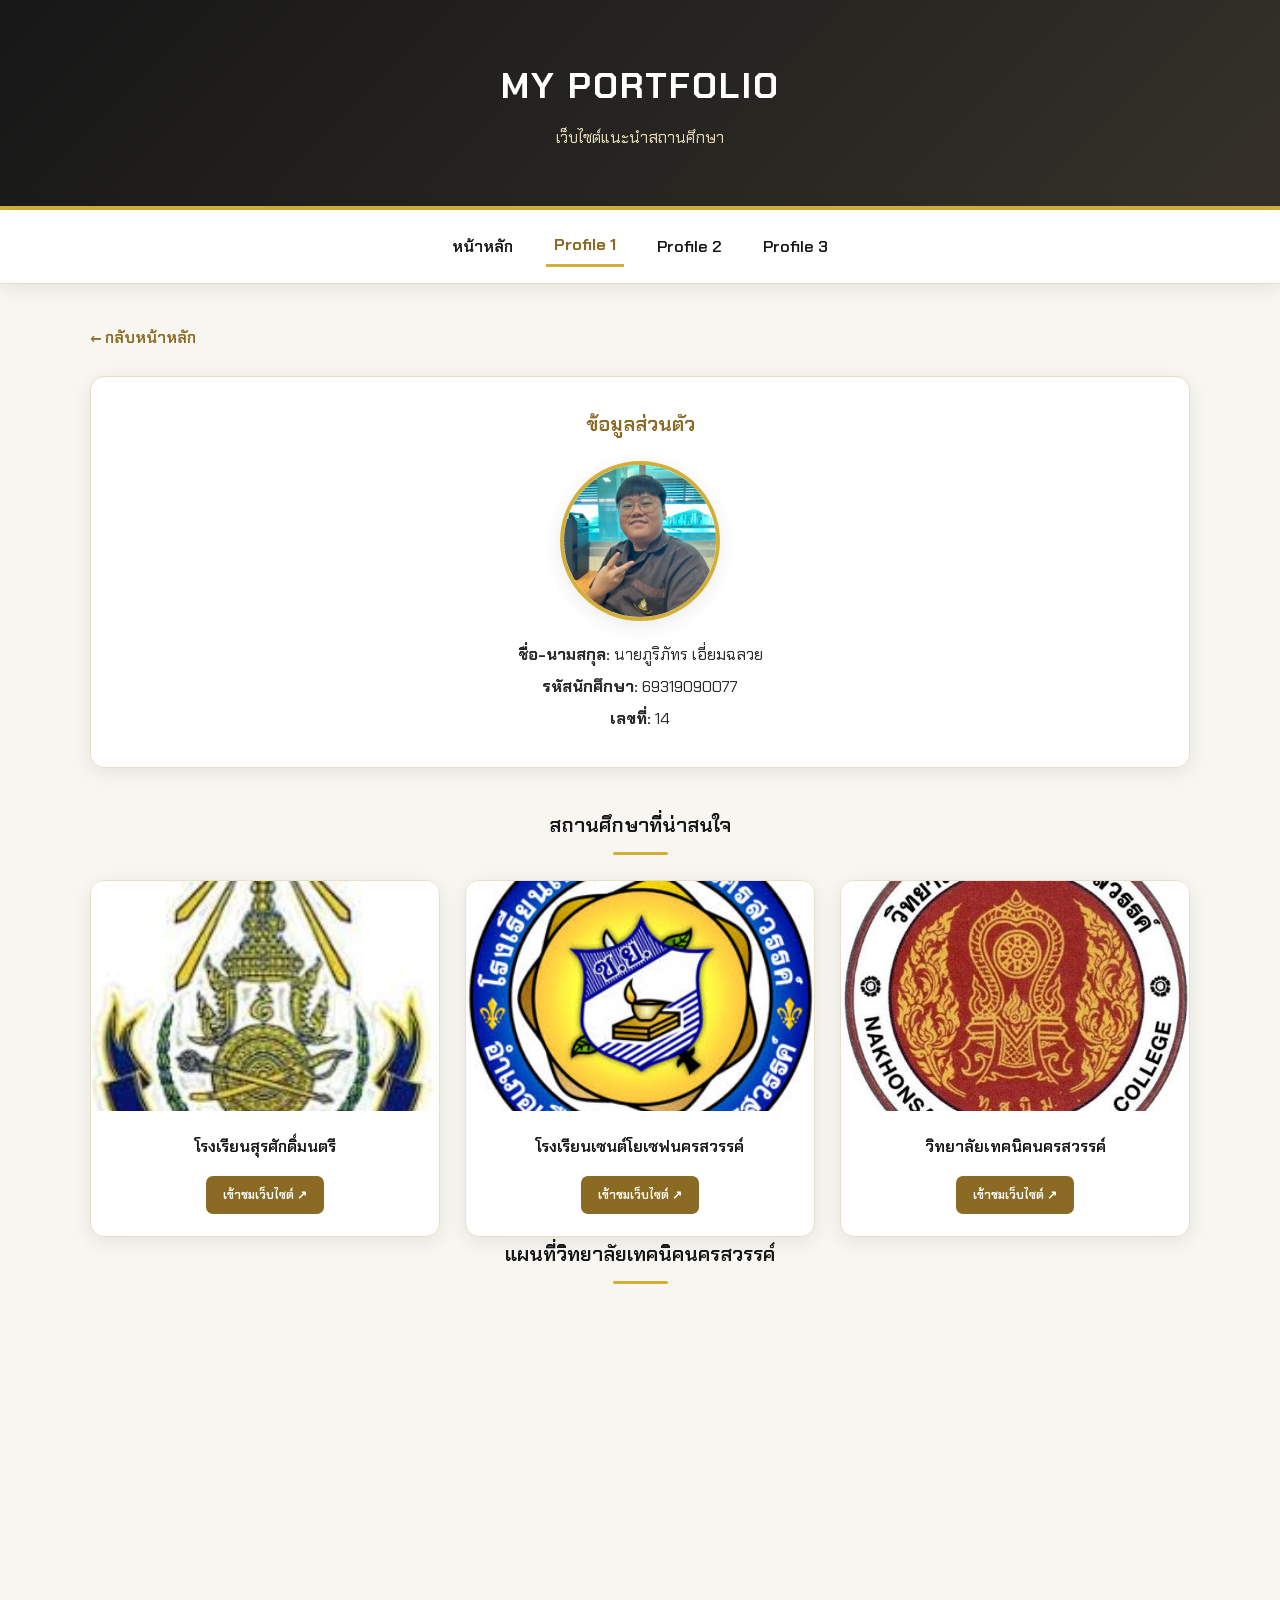
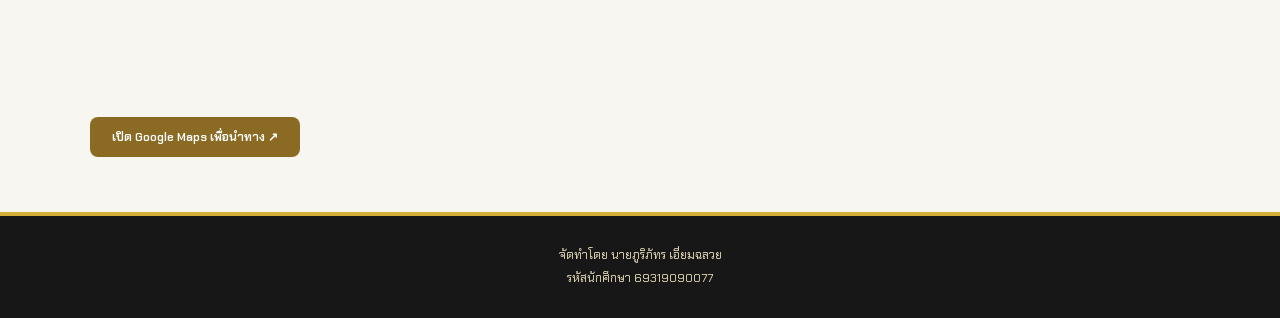
<file: portfolio-1.html>
<!DOCTYPE html>
<html lang="th">
<head>
    <meta charset="UTF-8">
    <meta name="viewport" content="width=device-width, initial-scale=1.0">

    <title>Portfolio | ภูริภัทร</title>

    <!-- Google Fonts: Chakra Petch -->
    <link rel="preconnect" href="https://fonts.googleapis.com">
    <link rel="preconnect" href="https://fonts.gstatic.com" crossorigin>
    <link href="https://fonts.googleapis.com/css2?family=Chakra+Petch:wght@300;400;500;600;700&display=swap" rel="stylesheet">

    <!-- CSS -->
    <link rel="stylesheet" href="style.css">
</head>

<body>

    <header>
        <h1>MY PORTFOLIO</h1>
        <p>เว็บไซต์แนะนำสถานศึกษา</p>
    </header>

    <!-- เมนูหลัก -->
    <nav>
        <a href="index.html">หน้าหลัก</a>
        <a href="portfolio-1.html" class="active">Profile 1</a>
        <a href="portfolio-2.html">Profile 2</a>
        <a href="portfolio-3.html">Profile 3</a>
    </nav>

    <main class="container">

        <a href="index.html" class="back-link">
            ← กลับหน้าหลัก
        </a>

        <section class="profile" id="profile">

            <h2>ข้อมูลส่วนตัว</h2>

            <img
                src="folk1.jpg"
                alt="รูปโปรไฟล์นายภูริภัทร"
                class="profile-img">

            <p><strong>ชื่อ-นามสกุล:</strong>
                นายภูริภัทร เอี่ยมฉลวย</p>

            <p><strong>รหัสนักศึกษา:</strong>
                69319090077</p>

            <p><strong>เลขที่:</strong> 14</p>

        </section>

        <section id="portfolio">

            <h2 class="section-title">
                สถานศึกษาที่น่าสนใจ
            </h2>

            <div class="portfolio">

                <div class="card">
                    <a href="https://www.surasak.ac.th/"
                       target="_blank"
                       rel="noopener noreferrer">

                        <img
                            src="ssk.jpg"
                            alt="โรงเรียนสุรศักดิ์มนตรี">

                        <div class="card-content">
                            <h3>โรงเรียนสุรศักดิ์มนตรี</h3>
                            <span class="click-label">
                                เข้าชมเว็บไซต์ ↗
                            </span>
                        </div>
                    </a>
                </div>

                <div class="card">
                    <a href="https://sjn.ac.th/"
                       target="_blank"
                       rel="noopener noreferrer">

                        <img
                            src="sjn.jpg"
                            alt="โรงเรียนเซนต์โยเซฟนครสวรรค์">

                        <div class="card-content">
                            <h3>โรงเรียนเซนต์โยเซฟนครสวรรค์</h3>
                            <span class="click-label">
                                เข้าชมเว็บไซต์ ↗
                            </span>
                        </div>
                    </a>
                </div>

                <div class="card">
                    <a href="https://www.nkstec.ac.th/"
                       target="_blank"
                       rel="noopener noreferrer">

                        <img
                            src="technical.jpg"
                            alt="วิทยาลัยเทคนิคนครสวรรค์">

                        <div class="card-content">
                            <h3>วิทยาลัยเทคนิคนครสวรรค์</h3>
                            <span class="click-label">
                                เข้าชมเว็บไซต์ ↗
                            </span>
                        </div>
                    </a>
                </div>

            </div>

        </section>

        <!-- GOOGLE MAP -->
        <section class="map-section">

            <h2 class="section-title">
                แผนที่วิทยาลัยเทคนิคนครสวรรค์
            </h2>

            <div class="map-container">
                <iframe
                    src="https://www.google.com/maps?q=15.69118,100.11734&output=embed"
                    width="100%"
                    height="400"
                    style="border:0;"
                    allowfullscreen=""
                    loading="lazy"
                    referrerpolicy="no-referrer-when-downgrade"
                    title="Google Maps วิทยาลัยเทคนิคนครสวรรค์">
                </iframe>
            </div>

            <div class="map-link">
                <a
                    href="https://www.google.com/maps/search/?api=1&query=15.69118%2C100.11734"
                    target="_blank"
                    rel="noopener noreferrer"
                    class="btn">
                    เปิด Google Maps เพื่อนำทาง ↗
                </a>
            </div>

        </section>

    </main>

    <footer>
        <p>จัดทำโดย นายภูริภัทร เอี่ยมฉลวย</p>
        <p>รหัสนักศึกษา 69319090077</p>
    </footer>

</body>
</html>
</file>
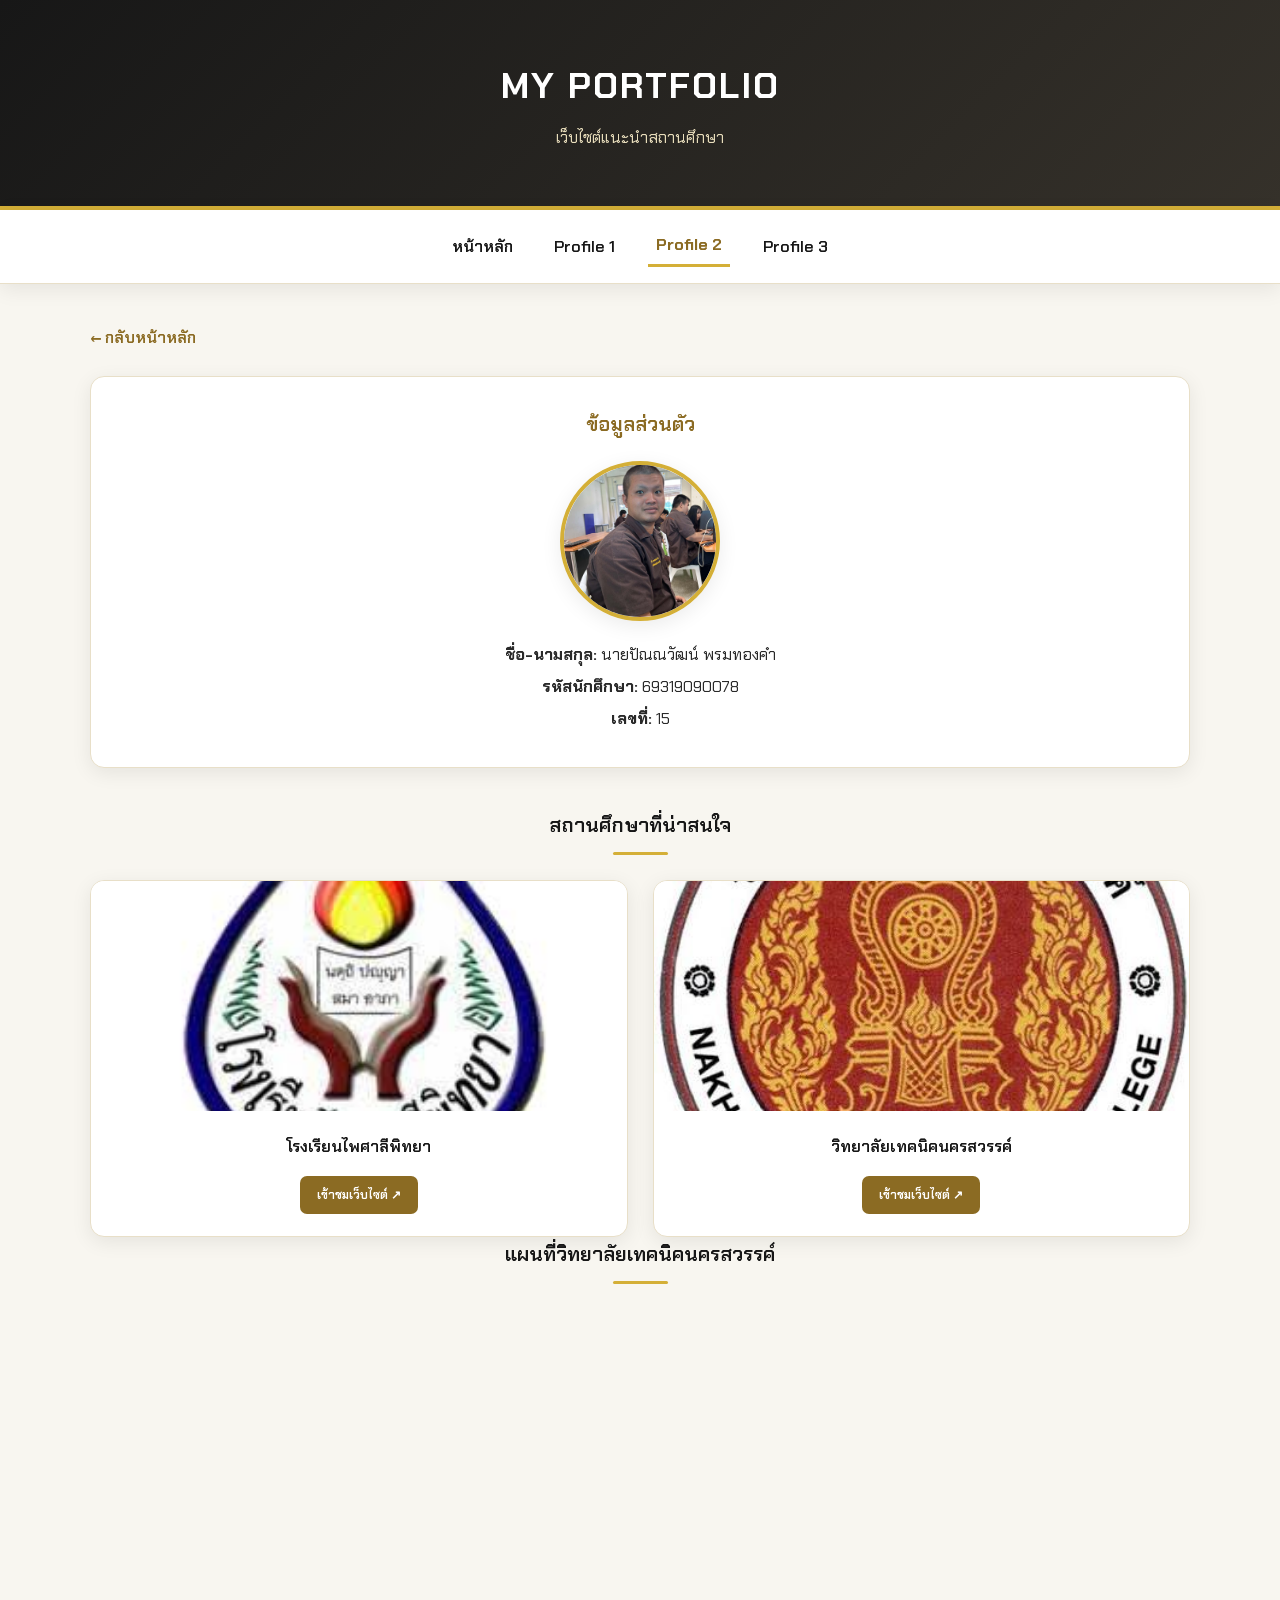
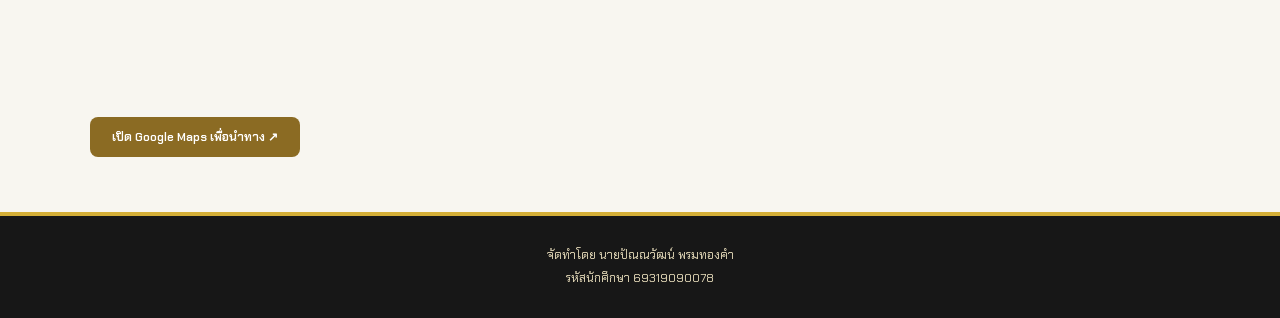
<file: portfolio-2.html>
<!DOCTYPE html>
<html lang="th">
<head>
    <meta charset="UTF-8">
    <meta name="viewport" content="width=device-width, initial-scale=1.0">

    <title>Portfolio | ปัณณวัฒน์</title>

    <!-- Google Fonts: Chakra Petch -->
    <link rel="preconnect" href="https://fonts.googleapis.com">
    <link rel="preconnect" href="https://fonts.gstatic.com" crossorigin>
    <link href="https://fonts.googleapis.com/css2?family=Chakra+Petch:wght@300;400;500;600;700&display=swap" rel="stylesheet">

    <!-- CSS -->
    <link rel="stylesheet" href="style.css">
</head>

<body>

    <header>
        <h1>MY PORTFOLIO</h1>
        <p>เว็บไซต์แนะนำสถานศึกษา</p>
    </header>

    <!-- เมนูหลัก -->
    <nav>
        <a href="index.html">หน้าหลัก</a>
        <a href="portfolio-1.html">Profile 1</a>
        <a href="portfolio-2.html" class="active">Profile 2</a>
        <a href="portfolio-3.html">Profile 3</a>
    </nav>

    <main class="container">

        <a href="index.html" class="back-link">
            ← กลับหน้าหลัก
        </a>

        <section class="profile" id="profile">

            <h2>ข้อมูลส่วนตัว</h2>

            <img
                src="folk2.jpg"
                alt="รูปโปรไฟล์นายปัณณวัฒน์"
                class="profile-img">

            <p><strong>ชื่อ-นามสกุล:</strong>
                นายปัณณวัฒน์ พรมทองคำ</p>

            <p><strong>รหัสนักศึกษา:</strong>
                69319090078</p>

            <p><strong>เลขที่:</strong> 15</p>

        </section>

        <section id="portfolio">

            <h2 class="section-title">
                สถานศึกษาที่น่าสนใจ
            </h2>

            <div class="portfolio two-columns">

                <div class="card">
                    <a href="https://www.phaisalee.ac.th/"
                       target="_blank"
                       rel="noopener noreferrer">

                        <img
                            src="paisali.jpg"
                            alt="โรงเรียนไพศาลีพิทยา">

                        <div class="card-content">
                            <h3>โรงเรียนไพศาลีพิทยา</h3>
                            <span class="click-label">
                                เข้าชมเว็บไซต์ ↗
                            </span>
                        </div>
                    </a>
                </div>

                <div class="card">
                    <a href="https://www.nkstec.ac.th/"
                       target="_blank"
                       rel="noopener noreferrer">

                        <img
                            src="technical.jpg"
                            alt="วิทยาลัยเทคนิคนครสวรรค์">

                        <div class="card-content">
                            <h3>วิทยาลัยเทคนิคนครสวรรค์</h3>
                            <span class="click-label">
                                เข้าชมเว็บไซต์ ↗
                            </span>
                        </div>
                    </a>
                </div>

            </div>

        </section>

        <!-- GOOGLE MAP -->
        <section class="map-section">

            <h2 class="section-title">
                แผนที่วิทยาลัยเทคนิคนครสวรรค์
            </h2>

            <div class="map-container">
                <iframe
                    src="https://www.google.com/maps?q=15.69118,100.11734&output=embed"
                    width="100%"
                    height="400"
                    style="border:0;"
                    allowfullscreen=""
                    loading="lazy"
                    referrerpolicy="no-referrer-when-downgrade"
                    title="Google Maps วิทยาลัยเทคนิคนครสวรรค์">
                </iframe>
            </div>

            <div class="map-link">
                <a
                    href="https://www.google.com/maps/search/?api=1&query=15.69118%2C100.11734"
                    target="_blank"
                    rel="noopener noreferrer"
                    class="btn">
                    เปิด Google Maps เพื่อนำทาง ↗
                </a>
            </div>

        </section>

    </main>

    <footer>
        <p>จัดทำโดย นายปัณณวัฒน์ พรมทองคำ</p>
        <p>รหัสนักศึกษา 69319090078</p>
    </footer>

</body>
</html>
</file>
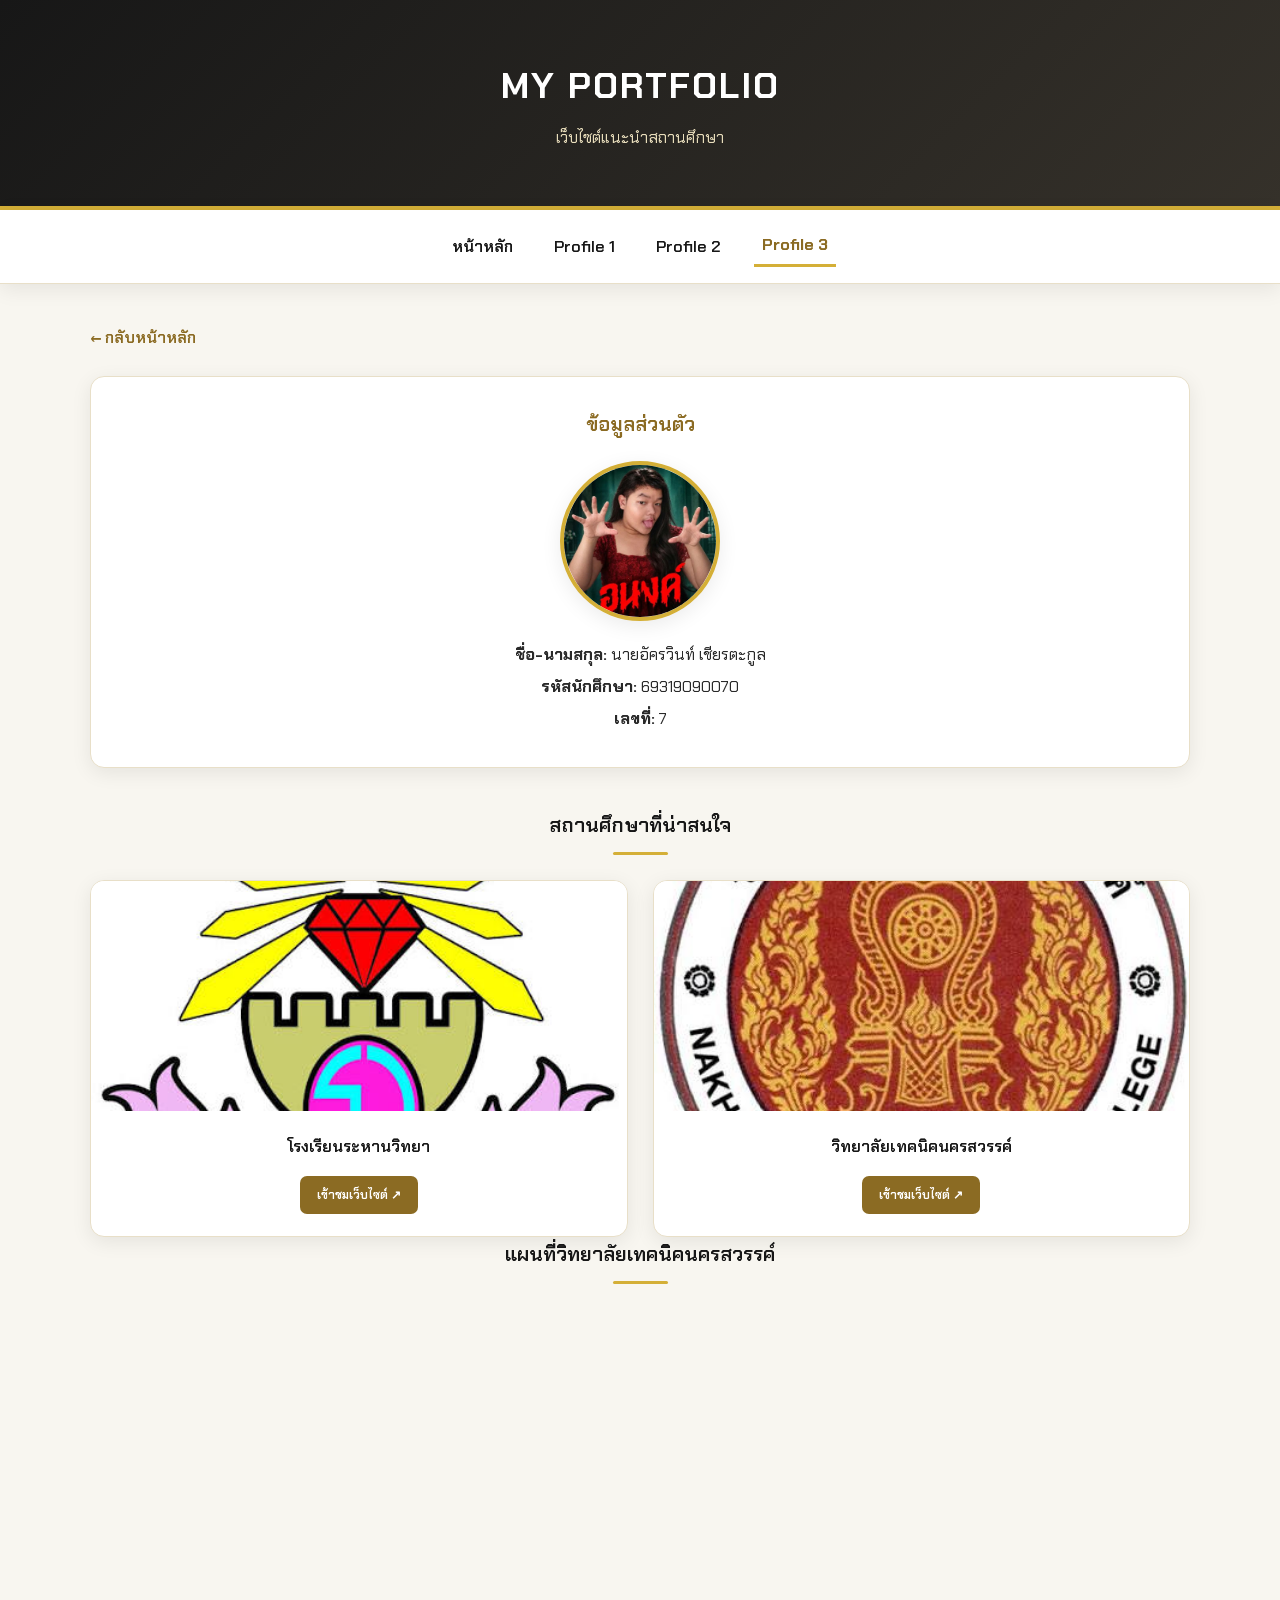
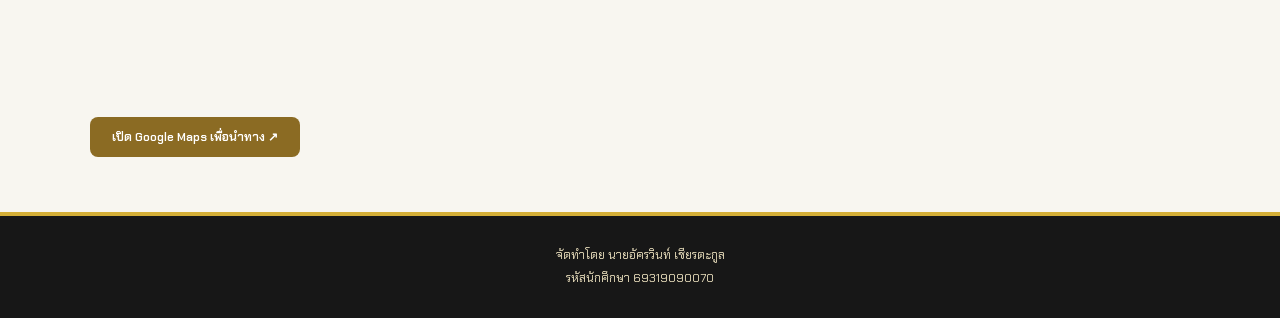
<file: portfolio-3.html>
<!DOCTYPE html>
<html lang="th">
<head>
    <meta charset="UTF-8">
    <meta name="viewport" content="width=device-width, initial-scale=1.0">

    <title>Portfolio | อัครวินท์</title>

    <!-- Google Fonts: Chakra Petch -->
    <link rel="preconnect" href="https://fonts.googleapis.com">
    <link rel="preconnect" href="https://fonts.gstatic.com" crossorigin>
    <link href="https://fonts.googleapis.com/css2?family=Chakra+Petch:wght@300;400;500;600;700&display=swap" rel="stylesheet">

    <!-- CSS -->
    <link rel="stylesheet" href="style.css">
</head>

<body>

    <header>
        <h1>MY PORTFOLIO</h1>
        <p>เว็บไซต์แนะนำสถานศึกษา</p>
    </header>

    <!-- เมนูหลัก -->
    <nav>
        <a href="index.html">หน้าหลัก</a>
        <a href="portfolio-1.html">Profile 1</a>
        <a href="portfolio-2.html">Profile 2</a>
        <a href="portfolio-3.html" class="active">Profile 3</a>
    </nav>

    <main class="container">

        <a href="index.html" class="back-link">
            ← กลับหน้าหลัก
        </a>

        <!-- ข้อมูลส่วนตัว -->
        <section class="profile" id="profile">

            <h2>ข้อมูลส่วนตัว</h2>

            <img
                src="folk3.jpg"
                alt="รูปโปรไฟล์นายอัครวินท์"
                class="profile-img">

            <p><strong>ชื่อ-นามสกุล:</strong>
                นายอัครวินท์ เชียรตะกูล</p>

            <p><strong>รหัสนักศึกษา:</strong>
                69319090070</p>

            <p><strong>เลขที่:</strong> 7</p>

        </section>

        <!-- สถานศึกษาที่น่าสนใจ -->
        <section id="portfolio">

            <h2 class="section-title">
                สถานศึกษาที่น่าสนใจ
            </h2>

            <div class="portfolio two-columns">

                <!-- โรงเรียนระหานวิทยา -->
                <div class="card">
                    <a href="https://www.rws.ac.th/"
                       target="_blank"
                       rel="noopener noreferrer">

                        <img
                            src="rahan.jpg"
                            alt="โรงเรียนระหานวิทยา">

                        <div class="card-content">
                            <h3>โรงเรียนระหานวิทยา</h3>
                            <span class="click-label">
                                เข้าชมเว็บไซต์ ↗
                            </span>
                        </div>
                    </a>
                </div>

                <!-- วิทยาลัยเทคนิคนครสวรรค์ -->
                <div class="card">
                    <a href="https://www.nkstec.ac.th/"
                       target="_blank"
                       rel="noopener noreferrer">

                        <img
                            src="technical.jpg"
                            alt="วิทยาลัยเทคนิคนครสวรรค์">

                        <div class="card-content">
                            <h3>วิทยาลัยเทคนิคนครสวรรค์</h3>
                            <span class="click-label">
                                เข้าชมเว็บไซต์ ↗
                            </span>
                        </div>
                    </a>
                </div>

            </div>

        </section>

        <!-- GOOGLE MAP -->
        <section class="map-section">

            <h2 class="section-title">
                แผนที่วิทยาลัยเทคนิคนครสวรรค์
            </h2>

            <div class="map-container">
                <iframe
                    src="https://www.google.com/maps?q=15.69118,100.11734&output=embed"
                    width="100%"
                    height="400"
                    style="border:0;"
                    allowfullscreen=""
                    loading="lazy"
                    referrerpolicy="no-referrer-when-downgrade"
                    title="Google Maps วิทยาลัยเทคนิคนครสวรรค์">
                </iframe>
            </div>

            <div class="map-link">
                <a
                    href="https://www.google.com/maps/search/?api=1&query=15.69118%2C100.11734"
                    target="_blank"
                    rel="noopener noreferrer"
                    class="btn">
                    เปิด Google Maps เพื่อนำทาง ↗
                </a>
            </div>

        </section>

    </main>

    <footer>
        <p>จัดทำโดย นายอัครวินท์ เชียรตะกูล</p>
        <p>รหัสนักศึกษา 69319090070</p>
    </footer>

</body>
</html>
</file>
<file: style.css>
/* =========================
   PROFESSIONAL PORTFOLIO
   Gold & Black Theme
   Support: Profile 1, 2, 3
========================= */

/* Color and Typography */
:root {
    --primary: #171717;
    --secondary: #8B6B23;
    --accent: #D4AF37;
    --background: #F8F6F0;
    --white: #FFFFFF;
    --text: #292929;
    --muted: #77716A;

    /* Typography */
    --font-normal: 16px;
    --font-subheading: 20px;
    --font-caption: 12px;
    --font-large: 36px;

    --radius: 14px;
    --shadow: 0 5px 20px rgba(0, 0, 0, 0.08);
}

/* =========================
   RESET
========================= */

* {
    box-sizing: border-box;
    margin: 0;
    padding: 0;
}

html {
    scroll-behavior: smooth;
}

body {
    font-family: "Chakra Petch", sans-serif;
    font-size: var(--font-normal);
    line-height: 1.7;
    background: var(--background);
    color: var(--text);
}

[hidden] {
    display: none !important;
}

/* =========================
   HEADER
========================= */

header {
    background: linear-gradient(
        135deg,
        var(--primary),
        #35312A
    );

    color: var(--white);
    text-align: center;
    padding: 55px 20px;
    border-bottom: 4px solid var(--accent);
}

header h1 {
    font-family: "Chakra Petch", sans-serif;
    font-size: var(--font-large);
    font-weight: 700;
    letter-spacing: 2px;
    margin-bottom: 8px;
}

header p {
    font-size: var(--font-normal);
    font-weight: 400;
    color: #E8DDBB;
}

/* =========================
   NAVIGATION
========================= */

nav {
    background: var(--white);
    padding: 16px 12px;
    display: flex;
    justify-content: center;
    align-items: center;
    flex-wrap: wrap;
    gap: 8px 15px;

    box-shadow: var(--shadow);
    position: sticky;
    top: 0;
    z-index: 100;
    border-bottom: 1px solid #E8DFC8;
}

nav a {
    display: inline-block;
    color: var(--primary);
    text-decoration: none;
    font-weight: 600;
    margin: 0 5px;
    padding: 5px 8px;
    transition: 0.3s;
}

nav a:hover {
    color: var(--secondary);
}

/* Active navigation */
nav a.active {
    color: var(--secondary);
    font-weight: 700;
    border-bottom: 3px solid var(--accent);
}

/* =========================
   LOGIN / REGISTER NAV
========================= */

.nav-auth {
    display: flex;
    align-items: center;
    gap: 12px;
    margin-left: auto;
}

.nav-auth-link {
    background: none;
    border: none;
    color: var(--primary);
    font-family: "Chakra Petch", sans-serif;
    font-size: var(--font-normal);
    font-weight: 600;
    padding: 5px 8px;
    cursor: pointer;
    transition: 0.3s;
}

.nav-auth-link:hover {
    color: var(--secondary);
    border-bottom: 3px solid var(--accent);
}

/* =========================
   USER MENU
========================= */

.user-menu {
    position: relative;
    margin-left: auto;
}

.user-menu-button {
    display: flex;
    align-items: center;
    gap: 8px;
    padding: 5px 10px;
    background: var(--white);
    border: 1px solid #E8DFC8;
    border-radius: 25px;
    color: var(--primary);
    font-family: "Chakra Petch", sans-serif;
    font-size: var(--font-normal);
    font-weight: 600;
    cursor: pointer;
    transition: 0.3s;
}

.user-menu-button:hover {
    background: #F8F6F0;
    border-color: var(--accent);
}

.user-avatar {
    display: flex;
    align-items: center;
    justify-content: center;
    width: 28px;
    height: 28px;
    background: var(--secondary);
    color: var(--white);
    border: 2px solid var(--accent);
    border-radius: 50%;
    font-size: 15px;
}

.user-arrow {
    font-size: 10px;
    color: var(--secondary);
}

/* Dropdown */
.user-dropdown {
    position: absolute;
    top: calc(100% + 12px);
    right: 0;
    width: 190px;
    padding: 15px;
    background: var(--white);
    border: 1px solid #E8DFC8;
    border-radius: var(--radius);
    box-shadow: var(--shadow);
    z-index: 200;
}

.user-dropdown p {
    padding-bottom: 12px;
    margin-bottom: 10px;
    color: var(--secondary);
    font-weight: 600;
    border-bottom: 1px solid #E8DFC8;
    overflow-wrap: anywhere;
}

.logout-button {
    width: 100%;
    padding: 9px;
    background: var(--primary);
    color: var(--white);
    border: none;
    border-radius: 7px;
    font-family: "Chakra Petch", sans-serif;
    font-size: var(--font-normal);
    font-weight: 600;
    cursor: pointer;
    transition: 0.3s;
}

.logout-button:hover {
    background: var(--secondary);
}

.logout-button span {
    margin-right: 5px;
}

/* =========================
   MAIN CONTAINER
========================= */

.container {
    width: 90%;
    max-width: 1100px;
    margin: 40px auto;
}

/* =========================
   STUDENT INFORMATION
========================= */

.student-info {
    flex: 1;
    min-width: 0;
}

.student-info p {
    background: var(--white);
    padding: 22px;
    margin-bottom: 18px;
    border-radius: var(--radius);
    border: 1px solid #E8DFC8;
    box-shadow: var(--shadow);
    line-height: 1.8;
    transition: 0.3s;
}

.student-info p:hover {
    transform: translateY(-3px);
    box-shadow: 0 10px 25px rgba(0, 0, 0, 0.12);
}

.student-info a {
    color: var(--secondary);
    font-weight: 600;
    text-decoration: none;
}

.student-info a:hover {
    color: #B08D27;
    text-decoration: underline;
}

/* =========================
   INDEX LAYOUT
========================= */

.index-container {
    display: flex;
    justify-content: space-between;
    align-items: flex-start;
    gap: 35px;
}

.images {
    display: flex;
    flex-direction: column;
    gap: 25px;
    align-items: center;
}

.images img {
    width: 150px;
    height: 100px;
    object-fit: contain;
    transition: 0.3s;
}

.images img:hover {
    transform: scale(1.08);
}

/* =========================
   SECTION TITLE
========================= */

.section-title {
    color: var(--primary);
    text-align: center;
    font-size: var(--font-subheading);
    font-weight: 600;
    margin-bottom: 25px;
}

.section-title::after {
    content: "";
    display: block;
    width: 55px;
    height: 3px;
    background: var(--accent);
    margin: 10px auto 0;
    border-radius: 3px;
}

/* =========================
   PROFILE
========================= */

.profile {
    background: var(--white);
    padding: 30px;
    text-align: center;
    border-radius: var(--radius);
    margin-bottom: 40px;
    box-shadow: var(--shadow);
    border: 1px solid #E8DFC8;
}

.profile h2 {
    color: var(--secondary);
    font-size: var(--font-subheading);
    font-weight: 600;
    margin-bottom: 15px;
}

.profile p {
    margin: 5px 0;
}

.profile-img {
    display: block;
    width: 160px;
    height: 160px;
    object-fit: cover;
    border-radius: 50%;
    border: 4px solid var(--accent);
    margin: 20px auto;
    box-shadow: var(--shadow);
}

/* =========================
   PORTFOLIO GRID
========================= */

.portfolio {
    display: grid;
    grid-template-columns: repeat(3, 1fr);
    gap: 25px;
}

/* Two school cards */
.portfolio.two-columns {
    grid-template-columns: repeat(2, 1fr);
}

/* =========================
   PORTFOLIO CARD
========================= */

.card {
    background: var(--white);
    border-radius: var(--radius);
    overflow: hidden;
    box-shadow: var(--shadow);
    border: 1px solid #E8DFC8;
    transition: 0.3s;
}

.card:hover {
    transform: translateY(-7px);
    box-shadow: 0 12px 28px rgba(0, 0, 0, 0.15);
}

.card a {
    display: block;
    text-decoration: none;
    color: inherit;
}

.card img {
    display: block;
    width: 100%;
    height: 230px;
    object-fit: cover;
}

.card-content {
    padding: 22px;
    text-align: center;
}

.card-content h3 {
    color: var(--primary);
    font-size: var(--font-normal);
    font-weight: 600;
    margin-bottom: 15px;
}

/* =========================
   BUTTONS
========================= */

.btn {
    display: inline-block;
    padding: 10px 22px;
    background: var(--secondary);
    color: var(--white) !important;
    border-radius: 8px;
    font-size: var(--font-caption);
    font-weight: 600;
    text-decoration: none;
    transition: 0.3s;
    border: none;
    cursor: pointer;
    font-family: "Chakra Petch", sans-serif;
}

.btn:hover {
    background: var(--primary);
    transform: translateY(-2px);
}

.click-label {
    display: inline-block;
    padding: 9px 17px;
    background: var(--secondary);
    color: var(--white);
    border-radius: 7px;
    font-size: var(--font-caption);
    font-weight: 600;
    transition: 0.3s;
}

.card a:hover .click-label {
    background: var(--primary);
}

/* =========================
   BACK LINK
========================= */

.back-link {
    display: inline-block;
    margin-bottom: 25px;
    color: var(--secondary);
    font-weight: 600;
    text-decoration: none;
}

.back-link:hover {
    color: #B08D27;
    text-decoration: underline;
}

/* =========================
   LOGIN / REGISTER PAGE
========================= */

.auth-page {
    max-width: 520px;
    margin: 0 auto 50px;
    padding: 30px;
    background: var(--white);
    border: 1px solid #E8DFC8;
    border-radius: var(--radius);
    box-shadow: var(--shadow);
}

.auth-form label {
    display: block;
    margin: 12px 0 5px;
    color: var(--primary);
    font-weight: 600;
}

.auth-form input {
    display: block;
    width: 100%;
    padding: 11px 13px;
    border: 1px solid #D8CFBA;
    border-radius: 8px;
    background: #FFFDF8;
    color: var(--text);
    font-family: "Chakra Petch", sans-serif;
    font-size: var(--font-normal);
    outline: none;
    transition: 0.3s;
}

.auth-form input:focus {
    border-color: var(--accent);
    box-shadow: 0 0 0 3px rgba(212, 175, 55, 0.15);
}

.auth-buttons {
    display: flex;
    justify-content: center;
    flex-wrap: wrap;
    gap: 12px;
    margin-top: 25px;
}

.auth-buttons button {
    min-width: 110px;
}

.btn-cancel {
    background: #77716A;
}

.btn-cancel:hover {
    background: var(--primary);
}

.auth-switch {
    text-align: center;
    margin-top: 20px;
}

.auth-switch a {
    color: var(--secondary);
    font-weight: 600;
    text-decoration: none;
}

.auth-switch a:hover {
    text-decoration: underline;
}

.auth-message {
    min-height: 25px;
    margin-top: 15px;
    text-align: center;
    font-weight: 600;
}

.auth-message.success {
    color: #287A3D;
}

.auth-message.error {
    color: #C0392B;
}

/* =========================
   FOOTER
========================= */

footer {
    margin-top: 55px;
    padding: 28px 20px;
    background: var(--primary);
    color: var(--white);
    text-align: center;
    line-height: 1.9;
    border-top: 4px solid var(--accent);
}

footer p {
    font-size: var(--font-caption);
    color: #E8DDBB;
}

/* =========================
   RESPONSIVE
========================= */

@media (max-width: 750px) {

    header {
        padding: 40px 15px;
    }

    header h1 {
        font-size: 28px;
    }

    header p {
        font-size: 14px;
    }

    .container {
        width: 92%;
        margin: 25px auto;
    }

    /* Navigation mobile */
    nav {
        gap: 5px;
        padding: 12px 8px;
    }

    nav a {
        margin: 0 3px;
        padding: 5px;
        font-size: 14px;
    }

    .nav-auth {
        margin-left: 0;
        gap: 5px;
    }

    .nav-auth-link {
        font-size: 14px;
        padding: 5px;
    }

    .user-menu {
        margin-left: 0;
    }

    .user-menu-button {
        font-size: 14px;
        padding: 4px 8px;
    }

    /* Index layout mobile */
    .index-container {
        flex-direction: column;
        gap: 20px;
    }

    .student-info {
        width: 100%;
    }

    .student-info p {
        padding: 18px;
    }

    .images {
        flex-direction: row;
        flex-wrap: wrap;
        justify-content: center;
        width: 100%;
    }

    .images img {
        width: 100px;
        height: 80px;
    }

    /* Portfolio mobile */
    .portfolio,
    .portfolio.two-columns {
        grid-template-columns: 1fr;
    }

    .profile {
        padding: 20px;
    }

    .profile-img {
        width: 140px;
        height: 140px;
    }

    .card img {
        height: 240px;
    }

    .section-title {
        font-size: 18px;
    }

    .auth-page {
        padding: 20px;
    }
}

/* =========================
   SMALL MOBILE
========================= */

@media (max-width: 400px) {

    nav {
        gap: 3px;
    }

    nav a {
        font-size: 12px;
        margin: 0 2px;
        padding: 4px;
    }

    header h1 {
        font-size: 24px;
    }

    .student-info p {
        padding: 15px;
        font-size: 14px;
    }

    .auth-page {
        padding: 15px;
    }

    .auth-buttons {
        flex-direction: column;
    }

    .auth-buttons button {
        width: 100%;
    }
}
</file>
